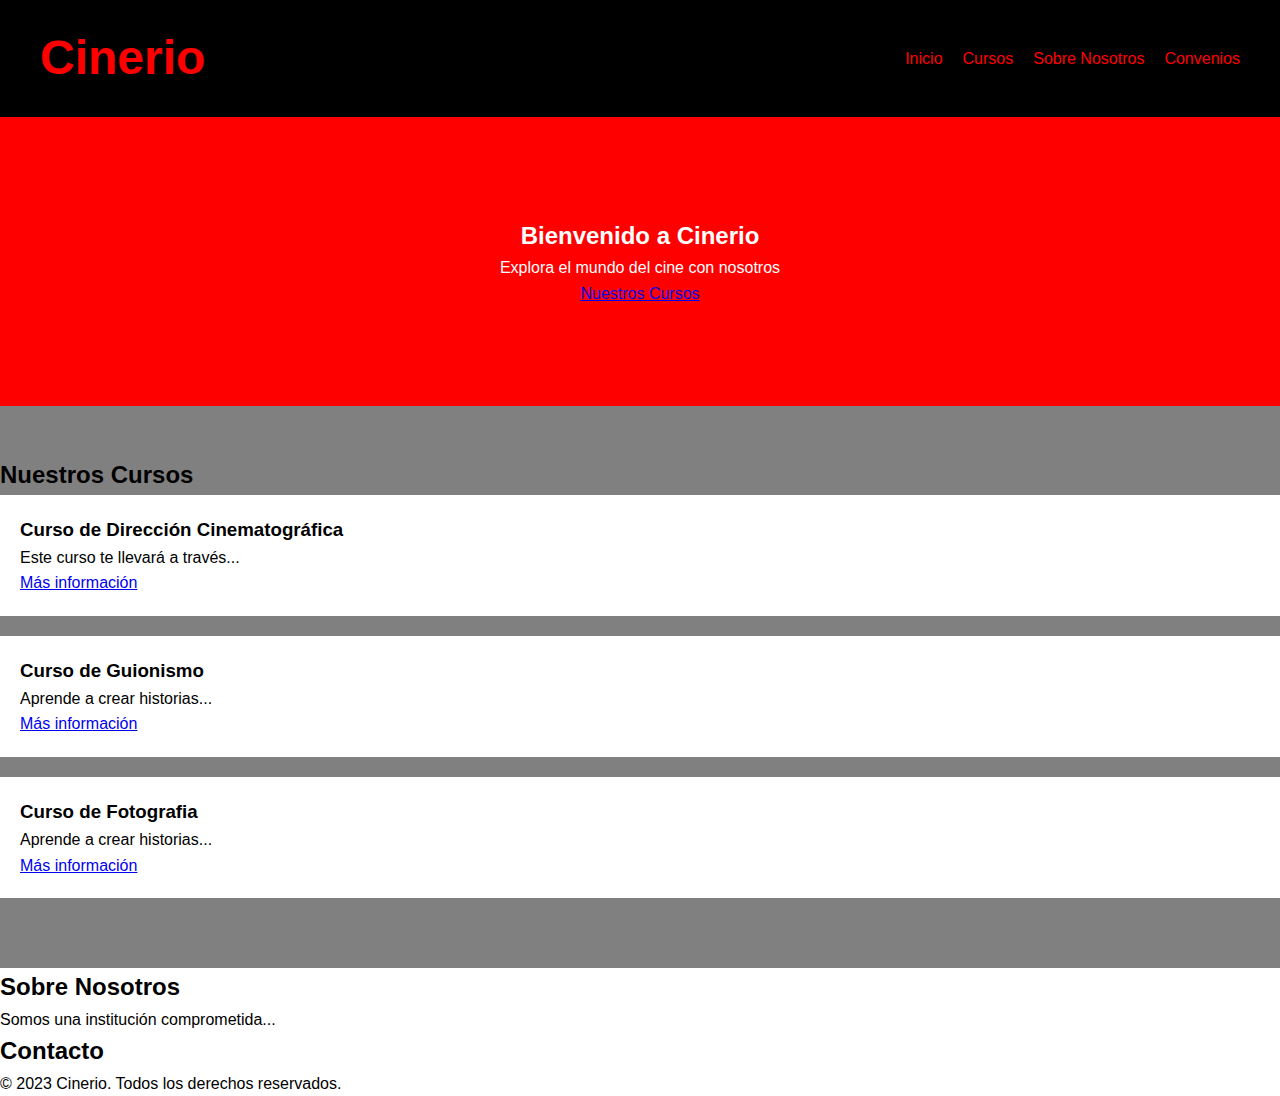
<file: index.html>
<!DOCTYPE html>
<html lang="es">
<head>
  <meta charset="UTF-8">
  <meta name="viewport" content="width=device-width, initial-scale=1.0">
  <title>Cinerio - Educación Cinematográfica</title>
  <link rel="stylesheet" href="styles.css">
</head>
<body>
  <header class="header">
    <nav class="navbar">
      <div class="logo">
        <h1>Cinerio</h1>
      </div>
      <ul class="menu">
        <li><a href="index.html">Inicio</a></li>
        <li><a href="../Cinerio/pagina_4/index.html">Cursos</a></li>
        <li><a href="../Cinerio/proyecto1/index.html">Sobre Nosotros</a></li>
        <li><a href="EP3_CONVENIOS/index.html">Convenios</a></li>
      </ul>
    </nav>
  </header>

  <section id="inicio" class="hero">
    <div class="hero-content">
      <h2>Bienvenido a Cinerio</h2>
      <p>Explora el mundo del cine con nosotros</p>
      <a href="../Cinerio/pagina_4/index.html" class="btn">Nuestros Cursos</a>
    </div>
  </section>

  <section id="cursos" class="cursos">
    <h2>Nuestros Cursos</h2>
    <!-- Aquí puedes listar los cursos ofrecidos -->
    <!-- Ejemplo: -->
    <div class="curso">
      <h3>Curso de Dirección Cinematográfica</h3>
      <p>Este curso te llevará a través...</p>
      <a href="../Cinerio/pagina_6/index.html" class="btn">Más información</a>
    </div>
    <div class="curso">
      <h3>Curso de Guionismo</h3>
      <p>Aprende a crear historias...</p>
      <a href="../Cinerio/pagina_6.1/index.html" class="btn">Más información</a>
    </div>
    <div class="curso">
      <h3>Curso de Fotografia</h3>
      <p>Aprende a crear historias...</p>
      <a href="../Cinerio/pagina_6.2/index.html" class="btn">Más información</a>
    </div>
    <!-- Agrega más cursos según sea necesario -->
  </section>

  <section id="sobre-nosotros" class="about">
    <h2>Sobre Nosotros</h2>
    <p>Somos una institución comprometida...</p>
    <!-- Agrega más información sobre la institución -->
  </section>

  <section id="contacto" class="contact">
    <h2>Contacto</h2>
    <!-- Agrega un formulario de contacto o información de contacto -->
  </section>

  <footer class="footer">
    <p>&copy; 2023 Cinerio. Todos los derechos reservados.</p>
  </footer>
</body>
</html>
</file>
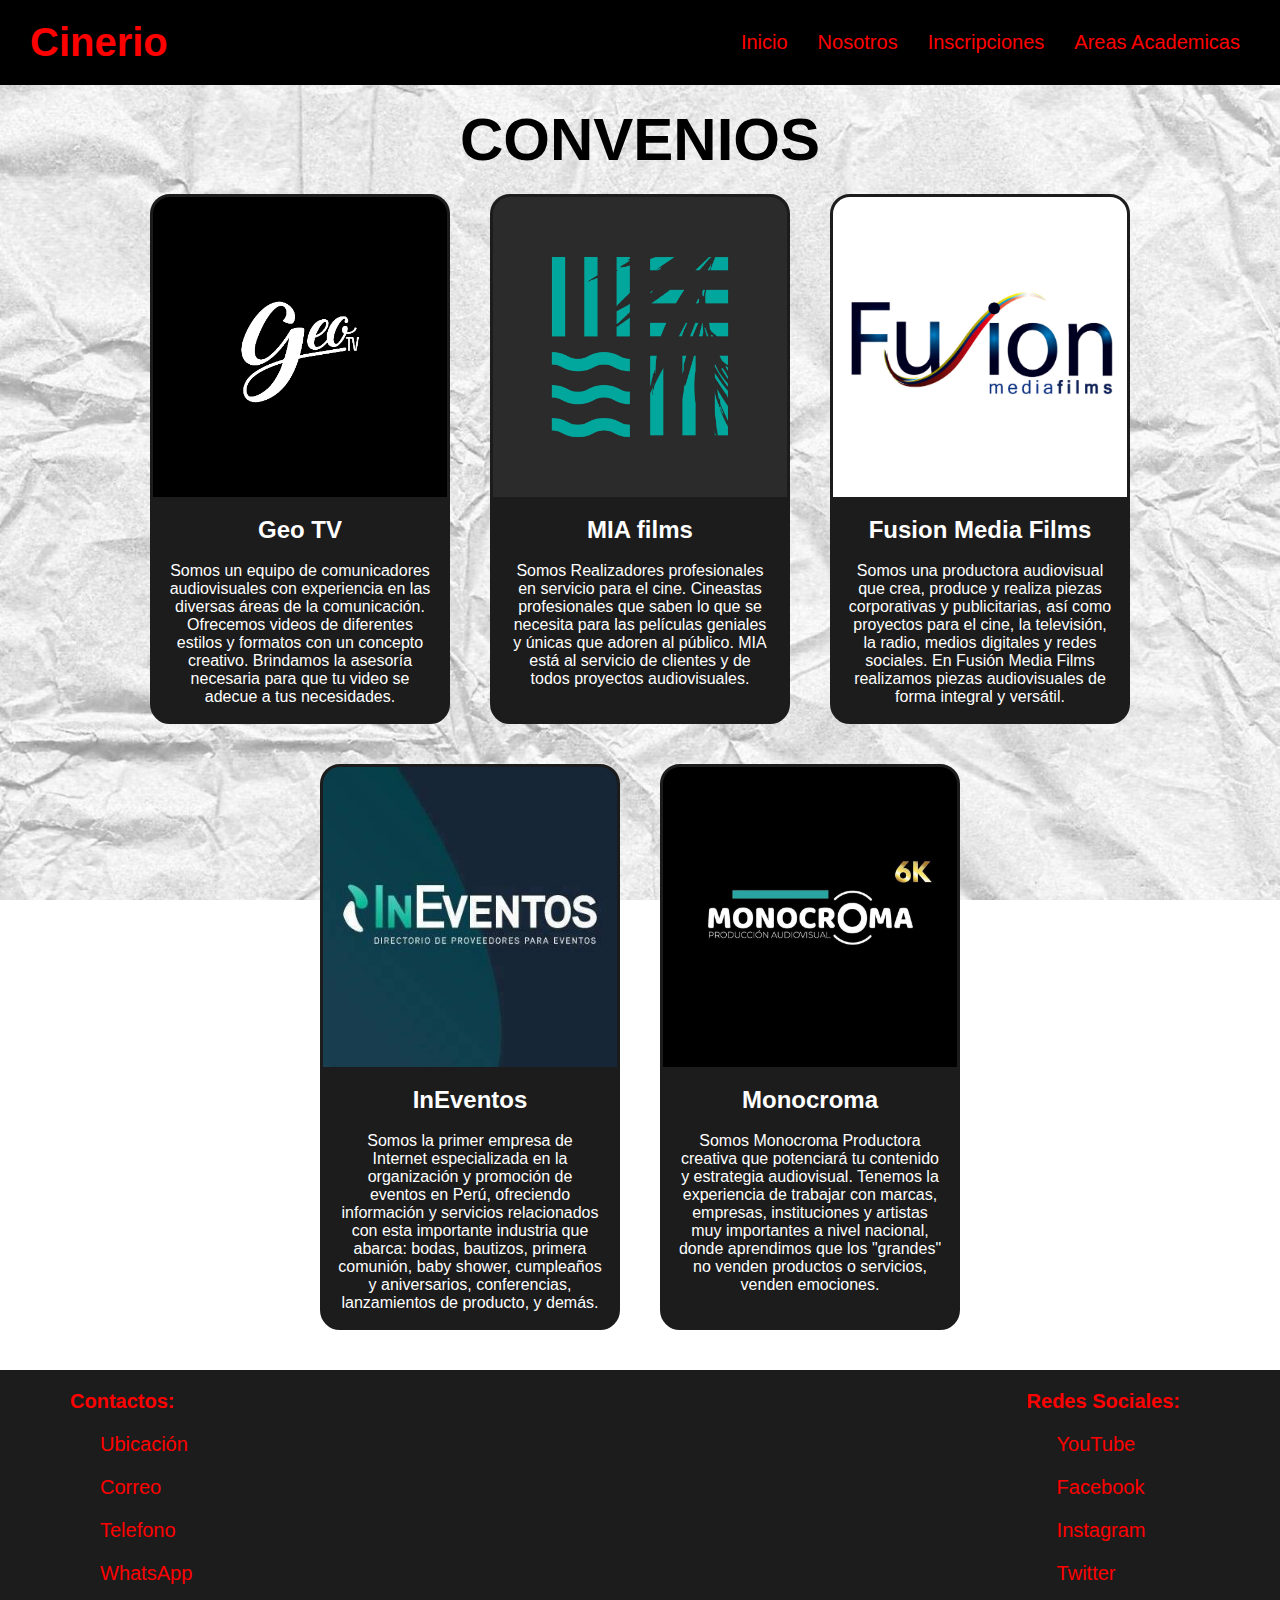
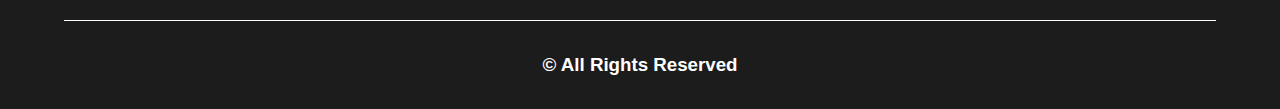
<file: EP3_CONVENIOS/index.html>
<!DOCTYPE html>
<html lang="es">
<head>
    <meta charset="UTF-8">
    <meta name="viewport" content="width=device-width, initial-scale=1.0">
    <title>Cinerio - Convenios</title>
    <link rel="stylesheet" href="estilo.css ">
</head>
<body>
    <header id="header">
        <nav id="nav1">
            <h1><a href="../index.html" class="logoh1">Cinerio</a></h1>
    
            <ul id="menu1">
                <li><a href="../index.html" class="info">Inicio</a></li>
                <li><a href="../proyecto1/index.html" class="info">Nosotros</a></li>
                <li><a href="../pagina_5/index.html" class="info">Inscripciones</a></li>
                <li><a href="../pagina_4/index.html" class="info">Areas Academicas</a></li>
            </ul>
        </nav>
        </header>

    <header>
        <h1 id="titulo1">CONVENIOS</h1>
        <section id="totaltarjeta">
            <nav id="tarjeta">
                <figure>
                    <a href="https://geotv.pe/" target="_blank"><img src="Imagenes/marca1.png" alt="" class="imgtarjeta"></a>
                </figure>
                <div id="texttarjeta">
                    <h2>Geo TV</h2>
                    <br>
                    <p>Somos un equipo de comunicadores audiovisuales con experiencia en las diversas áreas de la comunicación. Ofrecemos videos de diferentes estilos y formatos con un concepto creativo. Brindamos la asesoría necesaria para que tu video se adecue a tus necesidades.
                        </p>
                </div>
            </nav>

            <nav id="tarjeta">
                <figure>
                    <a href="https://miafilmsnetwork.com/" target="_blank"><img src="Imagenes/marca2.jpg" alt="" class="imgtarjeta"></a>
                </figure>
                <div id="texttarjeta">
                    <h2>MIA films</h2>
                    <br>
                    <p>Somos Realizadores profesionales en servicio para el cine. Cineastas profesionales que saben lo que se necesita para las películas geniales y únicas que adoren al público. MIA está al servicio de clientes y de todos proyectos audiovisuales.

                    </p>
                </div>
            </nav>

            <nav id="tarjeta">
                <figure>
                    <a href="https://fusionmediafilms.com/" target="_blank"><img src="Imagenes/marca3.png" alt="" class="imgtarjeta"></a>
                </figure>
                <div id="texttarjeta">
                    <h2>Fusion Media Films</h2>
                    <br>
                    <p>
                        Somos una productora audiovisual que crea, produce y realiza piezas corporativas y publicitarias, así como proyectos para el cine, la televisión, la radio, medios digitales y redes sociales. En Fusión Media Films realizamos piezas audiovisuales de forma integral y versátil.
                    </p>
                </div>
            </nav>

            <nav id="tarjeta">
                <figure>
                    <a href="https://www.ineventos.pe/" target="_blank"><img src="Imagenes/marca4.jpg" alt="" class="imgtarjeta"></a>
                </figure>
                <div id="texttarjeta">
                    <h2>InEventos</h2>
                    <br>
                    <p>Somos la primer empresa de Internet especializada en la organización y promoción de eventos en Perú, ofreciendo información y servicios relacionados con esta importante industria que abarca: bodas, bautizos, primera comunión, baby shower, cumpleaños y aniversarios, conferencias, lanzamientos de producto, y demás.

                    </p>
                </div>
            </nav>

            <nav id="tarjeta">
                <figure>
                    <a href="https://www.facebook.com/monocromaproducciones/?locale=es_LA" target="_blank"><img src="Imagenes/marca5.jpg" alt="" class="imgtarjeta"></a>
                </figure>
                <div id="texttarjeta">
                    <h2>Monocroma</h2>
                    <br>
                    <p>Somos Monocroma
                        Productora creativa que potenciará tu contenido y estrategia audiovisual. 
                        Tenemos la experiencia de trabajar con marcas, empresas, instituciones y artistas muy importantes a nivel nacional, donde aprendimos que los "grandes" no venden productos o servicios, venden emociones. </p>
                </div>
            </nav>
        </section>
    </header>

    <section id="datosfinales">
        <nav id="nav3">
            <div>
                <ul>
                    <li id="textinfototal">Contactos:</li>
                    <li class="textinfo">Ubicación</li>
                    <li class="textinfo">Correo</li>
                    <li class="textinfo">Telefono</li>
                    <li class="textinfo">WhatsApp</li>
                </ul>
            </div>
            <div>
                <ul>
                    <li id="textinfototal2">Redes Sociales:</li>
                    <li class="textinfo2">YouTube</li>
                    <li class="textinfo2">Facebook</li>
                    <li class="textinfo2">Instagram</li>
                    <li class="textinfo2">Twitter</li>
                </ul>
            </div>
        </nav>
        <nav id="navcopy">
            <br>
            <h3 id="copyright">&#169 All Rights Reserved</h3>
            <br>
        </nav>
    </section>  
</body>
</html>
</file>
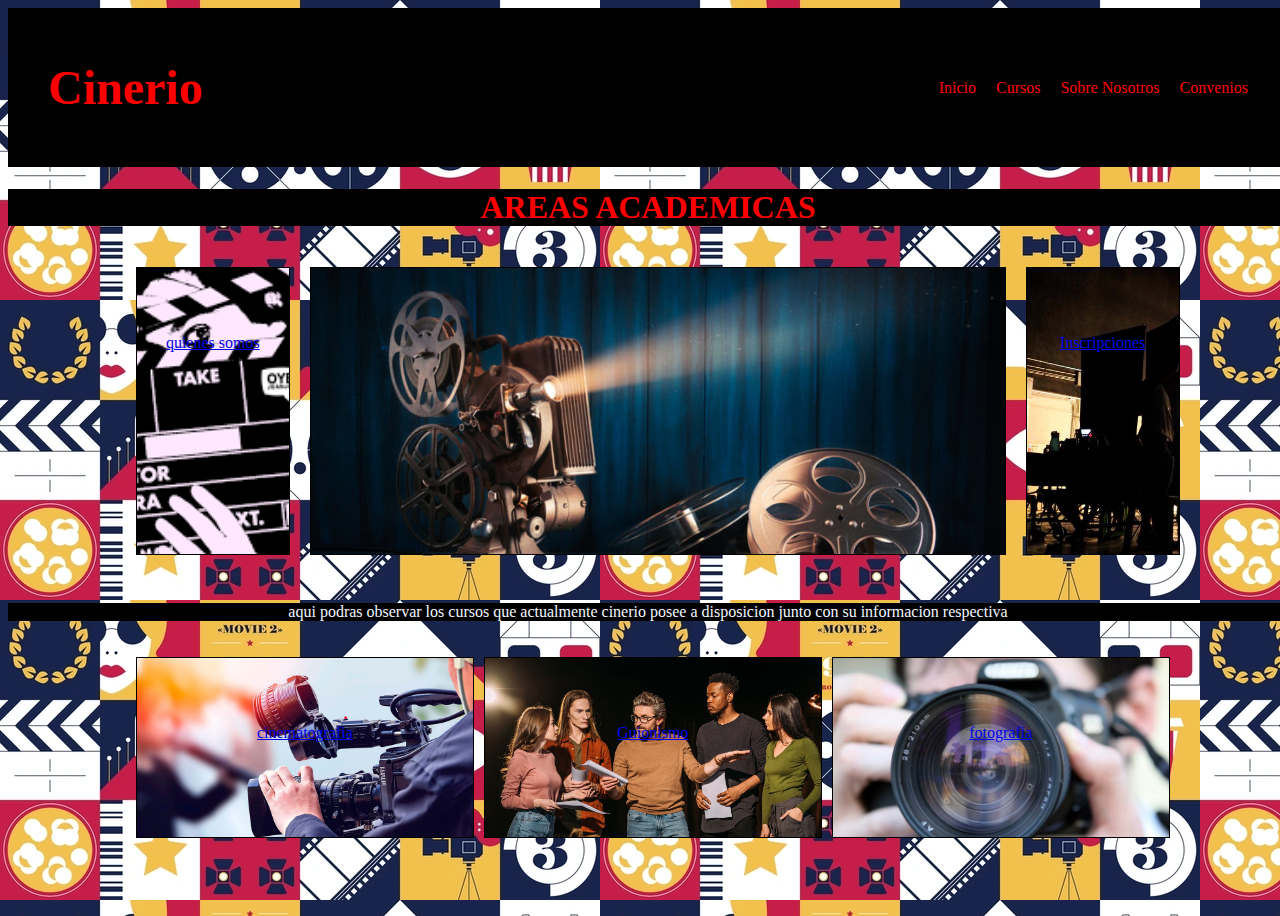
<file: pagina_4/index.html>
<!DOCTYPE html>
<html lang="en">
<head>
    <meta charset="UTF-8">
    <meta name="viewport" content="width=device-width, initial-scale=1.0">
    <title>Document</title>
    <link rel="stylesheet" href="estilo.css">
</head>
<body>
    <header class="header">
        <nav class="navbar">
          <div class="logo">
            <h1>Cinerio</h1>
          </div>
          <ul class="menu">
            <li><a href="../index.html">Inicio</a></li>
            <li><a href="index.html">Cursos</a></li>
            <li><a href="../proyecto1/index.html">Sobre Nosotros</a></li>
            <li><a href="../EP3_CONVENIOS/index.html">Convenios</a></li>
          </ul>
        </nav>
      </header>

    <h1>AREAS ACADEMICAS</h1>
    <div id="AREAS">
        <div class="caja caja1"><a href="../proyecto1/index.html">quienes somos</a></div>
        <div class="caja caja2"></div>
        <div class="caja caja3"><a href="../pagina_5/index.html">Inscripciones</a></div>
    </div>
    <br><br><br>
    <br><br><br>
    <p>aqui podras observar los cursos que actualmente cinerio posee a disposicion junto con su informacion respectiva</p>
    
    <div id="Cursos">
        <div class="caja caja4"><a href="../pagina_6/index.html">cinematografia</a></div>
        <div class="caja caja5"><a href="../pagina_6.1/index.html">Guionismo</a></div>
        <div class="caja caja6"><a href="../pagina_6.2/index.html">fotografia</a></div>
    </div>
    <h2></h2>

</body>
</html>
</file>
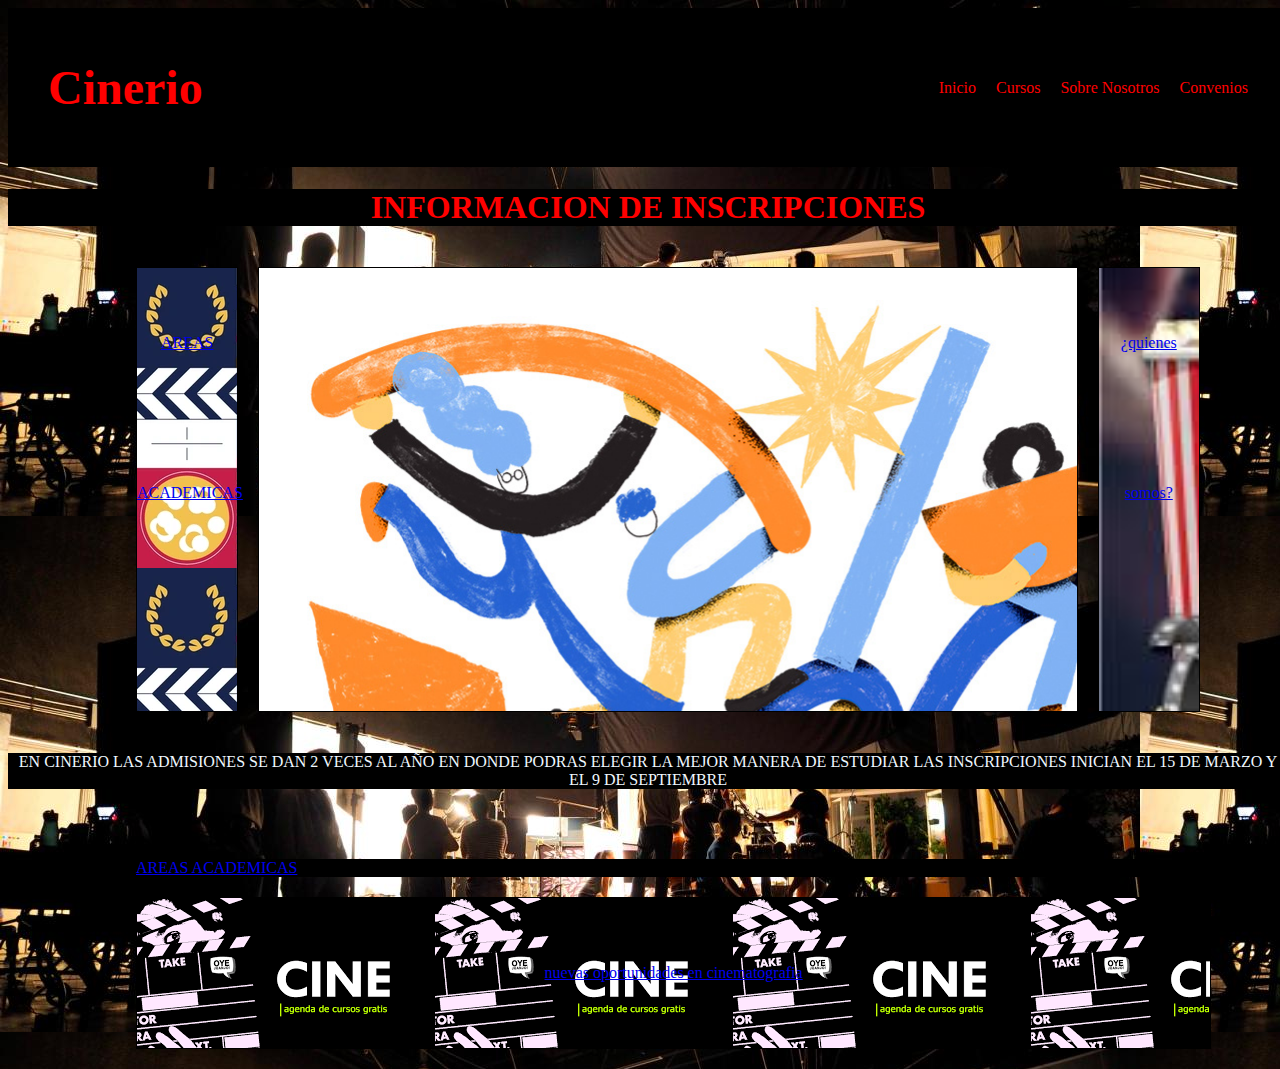
<file: pagina_5/index.html>
<!DOCTYPE html>
<html lang="en">
<head>
    <meta charset="UTF-8">
    <meta name="viewport" content="width=device-width, initial-scale=1.0">
    <title>Document</title>
    <link rel="stylesheet" href="estilo2.css">
</head>
<body>
    <header class="header">
        <nav class="navbar">
          <div class="logo">
            <h1>Cinerio</h1>
          </div>
          <ul class="menu">
            <li><a href="../index.html">Inicio</a></li>
            <li><a href="../pagina_4/index.html">Cursos</a></li>
            <li><a href="../proyecto1/index.html">Sobre Nosotros</a></li>
            <li><a href="../EP3_CONVENIOS/index.html">Convenios</a></li>
          </ul>
        </nav>
      </header>

    <h1>INFORMACION DE INSCRIPCIONES</h1>
    
    <div id="AREAS">
        <div class="caja caja1"><a href="../pagina_4/index.html">AREAS ACADEMICAS</a></div>  <!--  div*9.caja{Caja}  -->
        <div class="caja caja2"></div>
        <div class="caja caja3"><a href="../proyecto1/index.html">¿quienes somos?</a></div>
    </div>
    <br><br><br>
    <br><br><br>
    <p>EN CINERIO LAS ADMISIONES SE DAN 2 VECES AL AÑO EN DONDE PODRAS ELEGIR LA MEJOR MANERA DE ESTUDIAR LAS INSCRIPCIONES INICIAN EL 15 DE MARZO Y EL 9 DE SEPTIEMBRE</p>
    <br><br><br>
    <div id="avi"><a href="../index.html">AREAS ACADEMICAS</a></div>

    <div id="avisos">
        <div class="caja caja4"><a href="../pagina_6/index.html">nuevas oportunidades en cinematografia</a></div>
    </div>
    
</body>
</html>
</file>
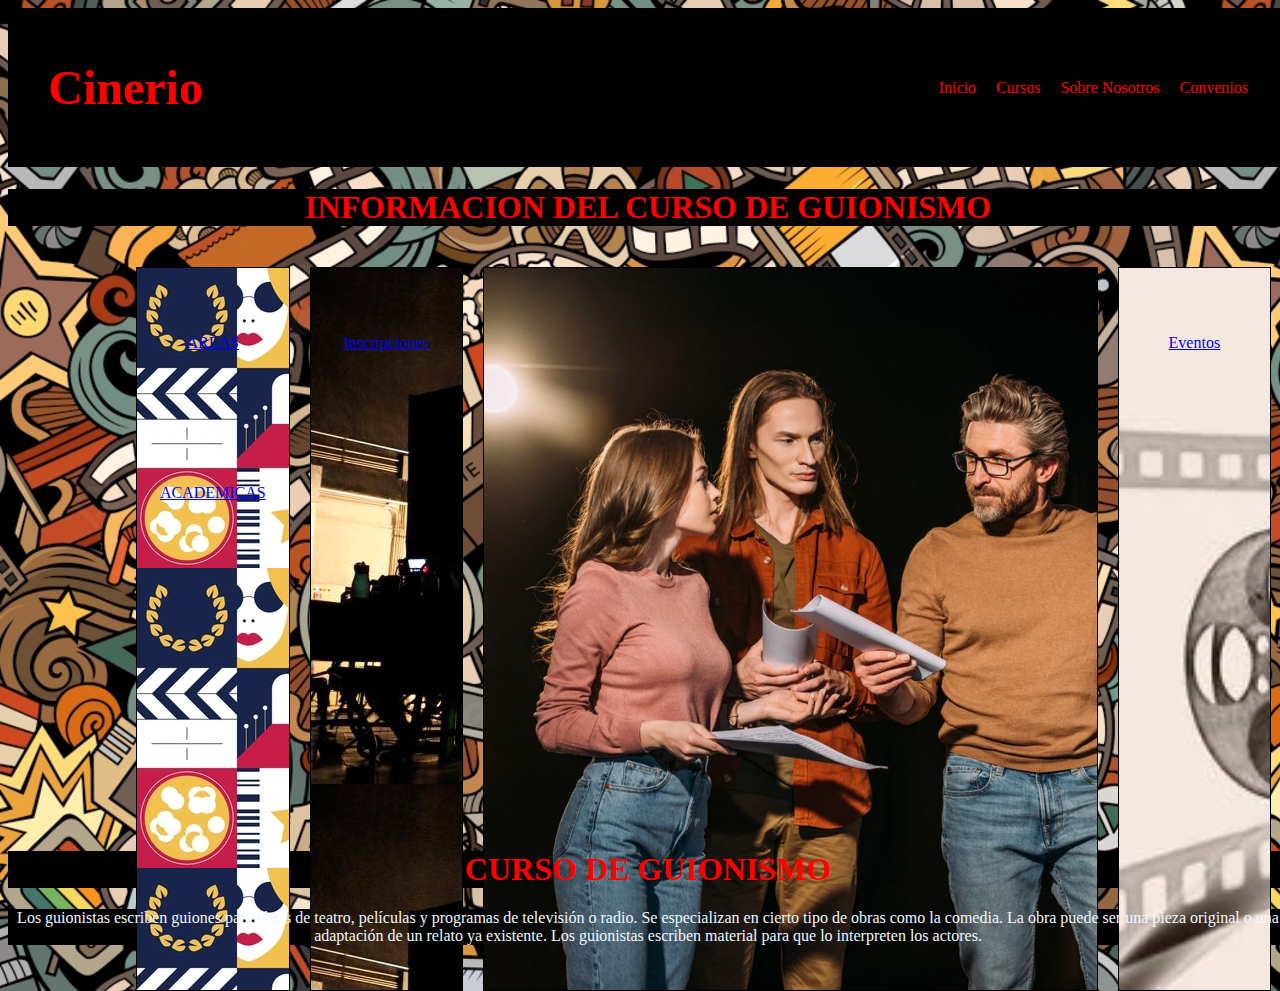
<file: pagina_6.1/index.html>
<!DOCTYPE html>
<html lang="en">
<head>
    <meta charset="UTF-8">
    <meta name="viewport" content="width=device-width, initial-scale=1.0">
    <title>Document</title>
    <link rel="stylesheet" href="estilo6.1.css">
</head>
<body>
    <header class="header">
        <nav class="navbar">
          <div class="logo">
            <h1>Cinerio</h1>
          </div>
          <ul class="menu">
            <li><a href="index.html">Inicio</a></li>
            <li><a href="../pagina_4/index.html">Cursos</a></li>
            <li><a href="../proyecto1/index.html">Sobre Nosotros</a></li>
            <li><a href="../EP3_CONVENIOS/index.html">Convenios</a></li>
          </ul>
        </nav>
      </header>

    <h1>INFORMACION DEL CURSO DE GUIONISMO</h1>
    <div id="AREAS">
        <div class="caja caja1"><a href="../pagina_4/index.html">AREAS ACADEMICAS</a></div>
        <div class="caja caja2"><a href="../pagina_5/index.html">Inscripciones</a></div>
        <div class="caja caja3"></div>
        <div class="caja caja4"><a href="../pagina_5/index.html">Eventos</a></div>
    </div>
    <br><br><br><br><br><br><br><br><br><br>
    <H1>CURSO DE GUIONISMO</H1>
    <p>Los guionistas escriben guiones para obras de teatro, películas y programas de televisión o radio. Se especializan en cierto tipo de obras como la comedia. La obra puede ser una pieza original o una adaptación de un relato ya existente. Los guionistas escriben material para que lo interpreten los actores.</p>
    
</body>
</html>
</file>
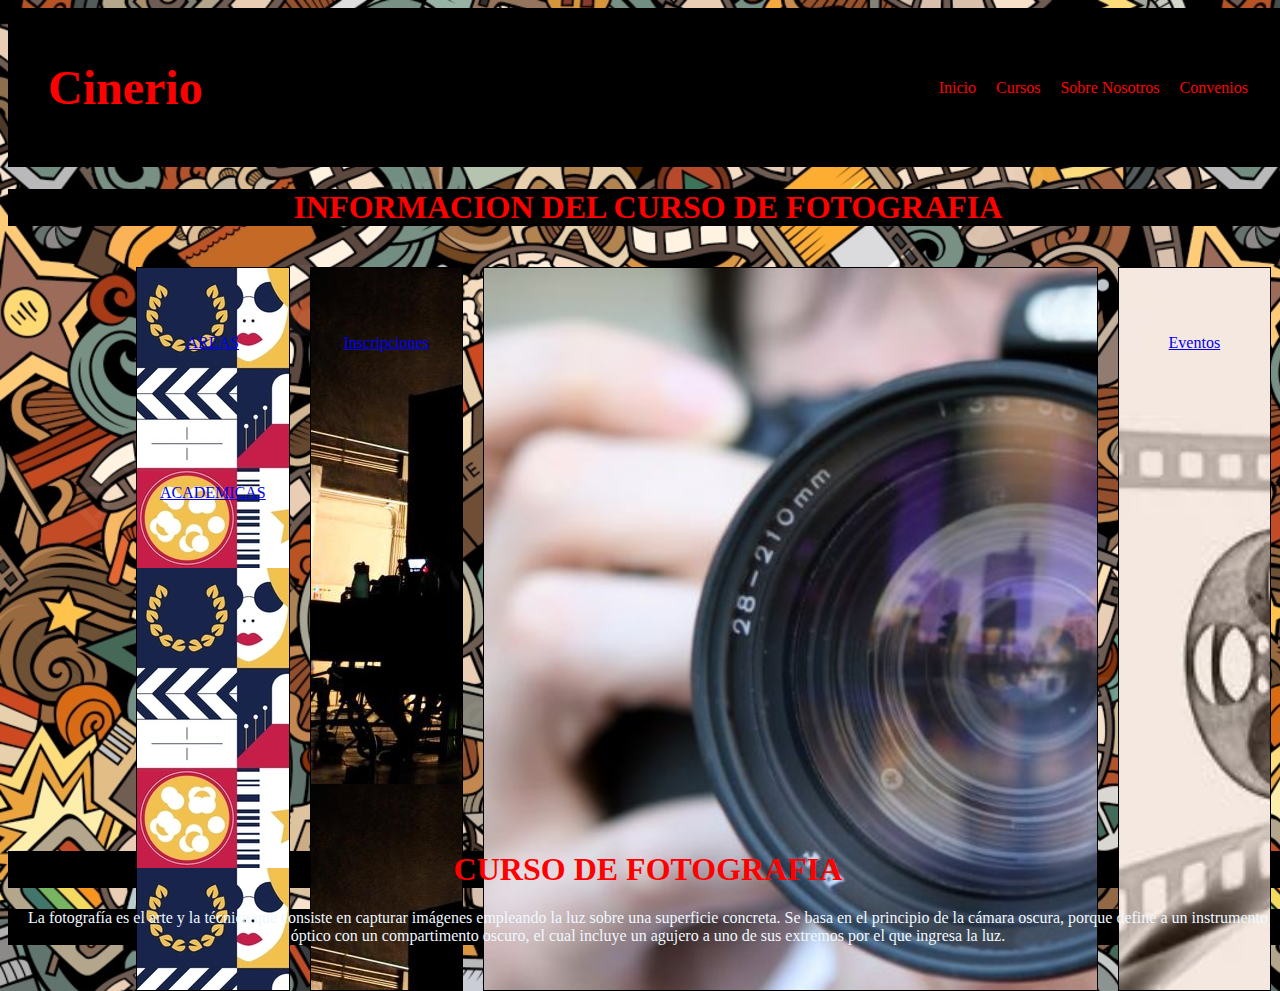
<file: pagina_6.2/index.html>
<!DOCTYPE html>
<html lang="en">
<head>
    <meta charset="UTF-8">
    <meta name="viewport" content="width=device-width, initial-scale=1.0">
    <title>Document</title>
    <link rel="stylesheet" href="estilo6.2.css">
</head>
<body>
    <header class="header">
        <nav class="navbar">
          <div class="logo">
            <h1>Cinerio</h1>
          </div>
          <ul class="menu">
            <li><a href="../index.html">Inicio</a></li>
            <li><a href="../pagina_4/index.html">Cursos</a></li>
            <li><a href="../proyecto1/index.html">Sobre Nosotros</a></li>
            <li><a href="../EP3_CONVENIOS/index.html">Convenios</a></li>
          </ul>
        </nav>
      </header>

    <h1>INFORMACION DEL CURSO DE FOTOGRAFIA</h1>
    <div id="AREAS">
        <div class="caja caja1"><a href="../pagina_4/index.html">AREAS ACADEMICAS</a></div>
        <div class="caja caja2"><a href="../pagina_5/index.html">Inscripciones</a></div>
        <div class="caja caja3"></div>
        <div class="caja caja4"><a href="../pagina_5/index.html">Eventos</a></div>
    </div>
    <br><br><br><br><br><br><br><br><br><br>
    <H1>CURSO  DE FOTOGRAFIA</H1>
    <p>La fotografía es el arte y la técnica que consiste en capturar imágenes empleando la luz sobre una superficie concreta. Se basa en el principio de la cámara oscura, porque define a un instrumento óptico con un compartimento oscuro, el cual incluye un agujero a uno de sus extremos por el que ingresa la luz.</p>
    
</body>
</html>
</file>
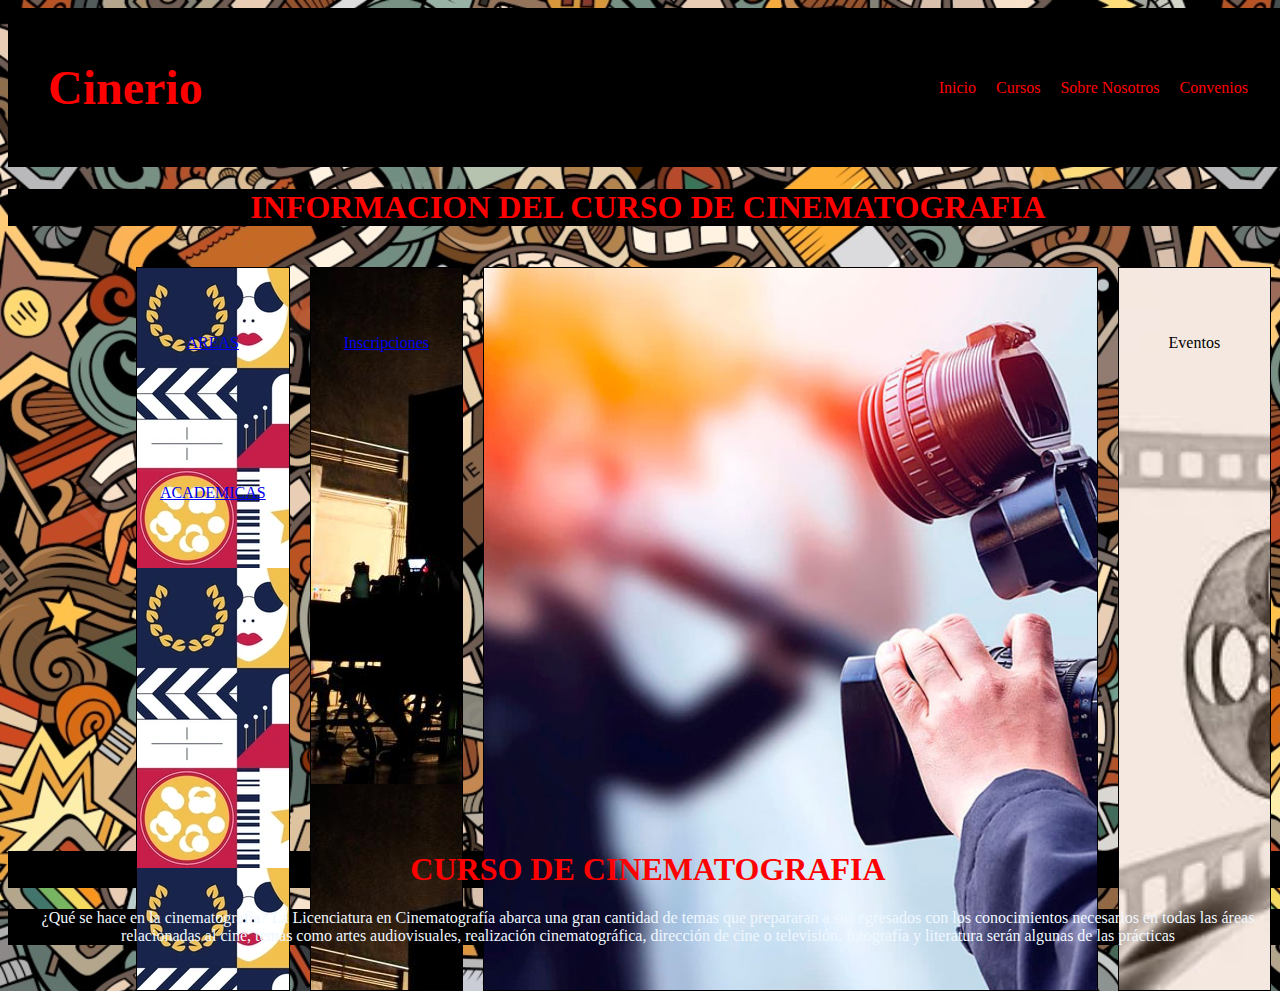
<file: pagina_6/index.html>
<!DOCTYPE html>
<html lang="en">
<head>
    <meta charset="UTF-8">
    <meta name="viewport" content="width=device-width, initial-scale=1.0">
    <title>Document</title>
    <link rel="stylesheet" href="estilo3.css">
</head>
<body>
    <header class="header">
        <nav class="navbar">
          <div class="logo">
            <h1>Cinerio</h1>
          </div>
          <ul class="menu">
            <li><a href="../index.html">Inicio</a></li>
            <li><a href="../pagina_4/index.html">Cursos</a></li>
            <li><a href="../proyecto1/index.html">Sobre Nosotros</a></li>
            <li><a href="../EP3_CONVENIOS/index.html">Convenios</a></li>
          </ul>
        </nav>
      </header>

    <h1>INFORMACION DEL CURSO DE CINEMATOGRAFIA</h1>
    <div id="AREAS">
        <div class="caja caja1"><a href="../pagina_4/index.html">AREAS ACADEMICAS</a></div>
        <div class="caja caja2"><a href="../pagina_5/index.html">Inscripciones</a></div>
        <div class="caja caja3"></div>
        <div class="caja caja4">Eventos</div>
    </div>
    <br><br><br><br><br><br><br><br><br><br>
    <H1>CURSO DE CINEMATOGRAFIA</H1>
    <p>¿Qué se hace en la cinematografía?
        La Licenciatura en Cinematografía abarca una gran cantidad de temas que prepararan a sus egresados con los conocimientos necesarios en todas las áreas relacionadas al cine, temas como artes audiovisuales, realización cinematográfica, dirección de cine o televisión, fotografía y literatura serán algunas de las prácticas</p>
    
</body>
</html>
</file>
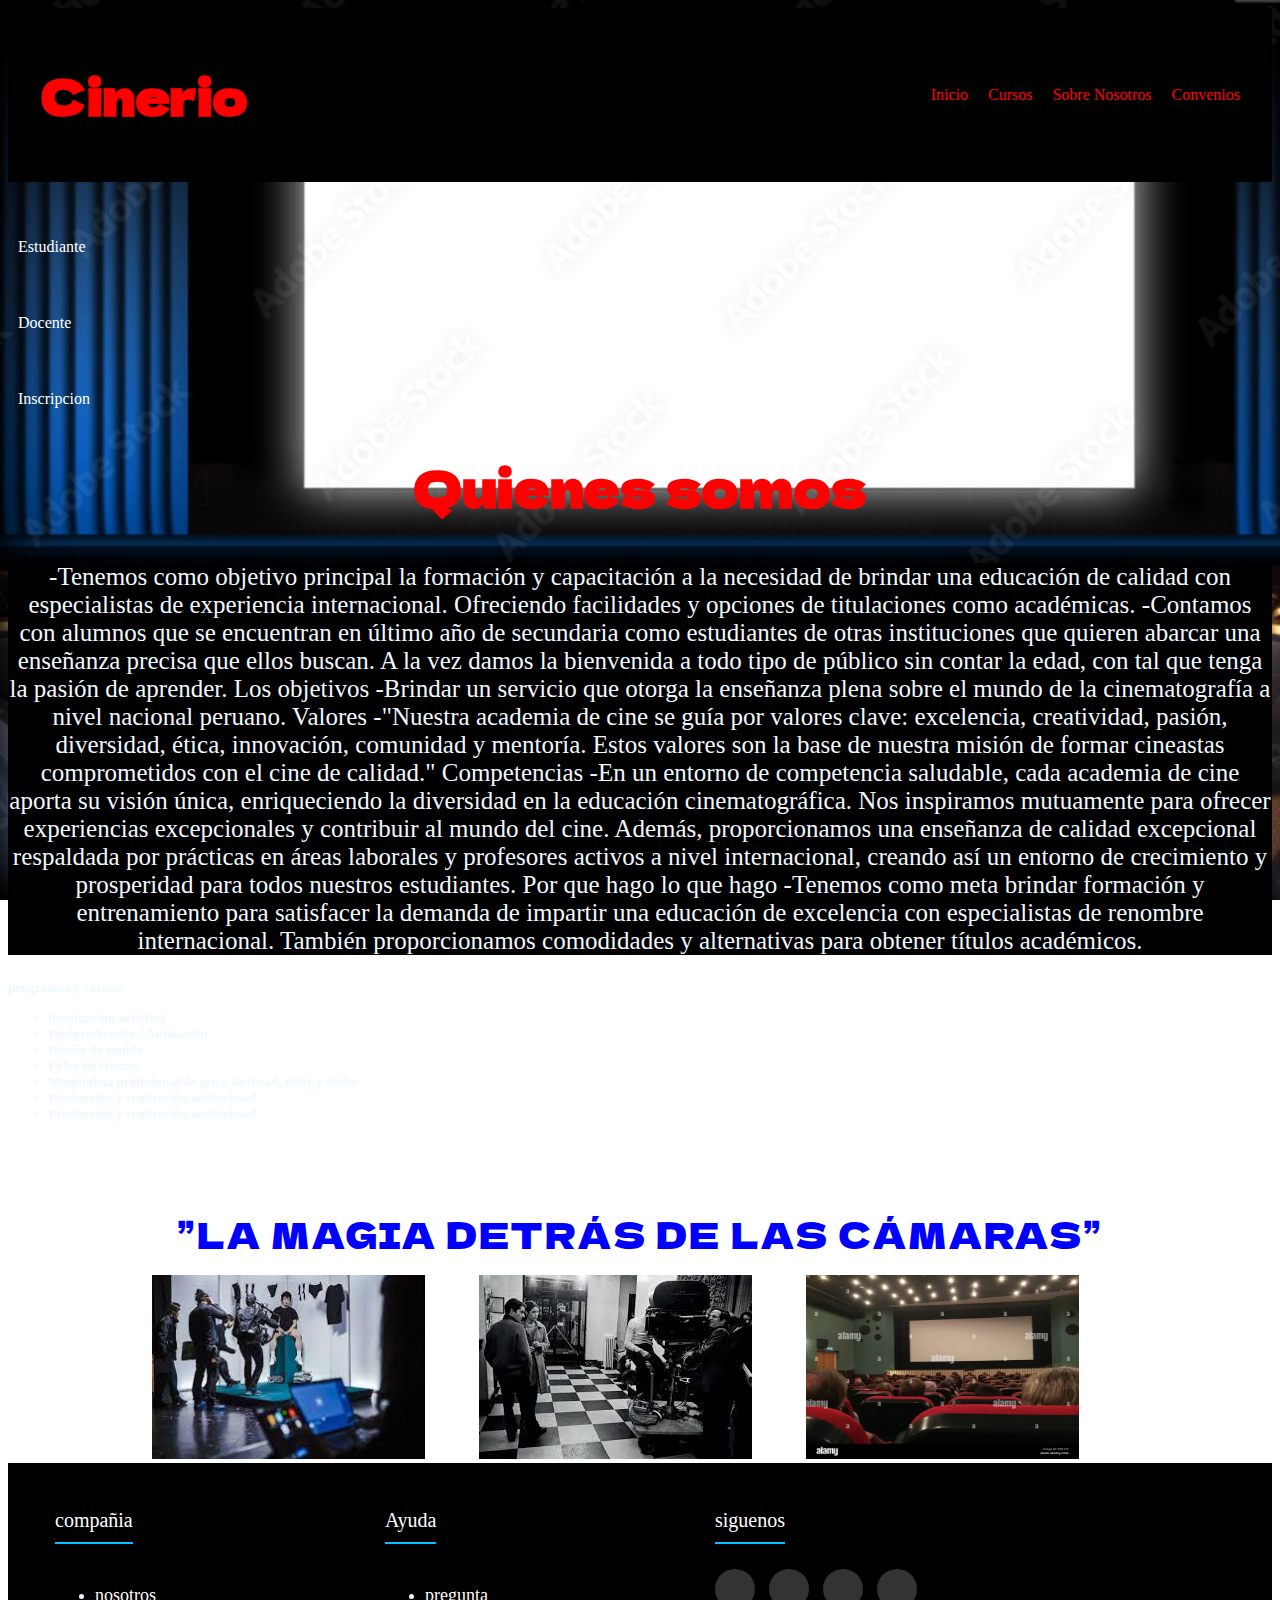
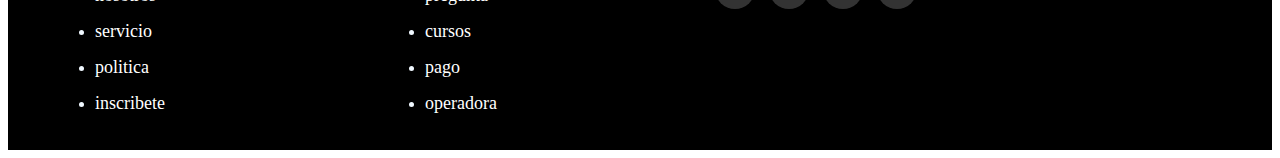
<file: proyecto1/index.html>
<!DOCTYPE html>
<html lang="en">
<head>
    <meta charset="UTF-8">
    <meta name="viewport" content="width=device-width, initial-scale=1.0">
    <title>cinerio_Educacion cinematografica</title>
    <link rel="stylesheet" href="estilo.css">
    <link rel="preconnect" href="https://fonts.googleapis.com">
<link rel="preconnect" href="https://fonts.gstatic.com" crossorigin>
<link href="https://fonts.googleapis.com/css2?family=Dela+Gothic+One&display=swap" rel="stylesheet">
<link rel="preconnect" href="https://fonts.googleapis.com">
<link rel="preconnect" href="https://fonts.gstatic.com" crossorigin>
<link href="https://fonts.googleapis.com/css2?family=Dela+Gothic+One&family=Fjalla+One&family=Fugaz+One&display=swap"
 rel="stylesheet">
 <link rel="stylesheet" href="https://cdnjs.cloudflare.com/ajax/libs/font-awesome/6.5.1/css/all.min.css" integrity="sha512-DTOQO9RWCH3ppGqcWaEA1BIZOC6xxalwEsw9c2QQeAIftl+Vegovlnee1c9QX4TctnWMn13TZye+giMm8e2LwA==" crossorigin="anonymous" referrerpolicy="no-referrer" />
</head>
<body>
    <header class="header">
        <nav class="navbar">
          <div class="logo">
            <h1>Cinerio</h1>
          </div>
          <ul class="menu">
            <li><a href="../index.html">Inicio</a></li>
            <li><a href="../pagina_4/index.html">Cursos</a></li>
            <li><a href="../proyecto1/index.html">Sobre Nosotros</a></li>
            <li><a href="../EP3_CONVENIOS/index.html">Convenios</a></li>
          </ul>
        </nav>
      </header>

    <div class="logo1">
        <ul class="menu1">
          <i class="fa-solid fa-graduation-cap"></i>
           <li><a href="#estudinate">Estudiante</a></li><br>
           <i class="fa-solid fa-person-chalkboard"></i>
           <li><a href="#docente">Docente</a></li><br>
            <i class="fa-solid fa-sheet-plastic"></i>
            <li><a href="#inscripcion">Inscripcion</a></li>
           
        </ul>
    </div>
    <h2>Quienes somos</h2>
    <p id="ola">-Tenemos como objetivo principal la formación y capacitación a la necesidad de brindar una educación de calidad con especialistas de experiencia internacional. Ofreciendo facilidades y opciones de titulaciones como académicas.
      -Contamos con alumnos que se encuentran en último año de secundaria como estudiantes de otras instituciones que quieren abarcar una enseñanza precisa que ellos buscan. A la vez damos la bienvenida a todo tipo de público sin contar la edad, con tal que tenga la pasión de aprender.
      Los objetivos
      -Brindar un servicio que otorga la enseñanza plena sobre el mundo de la cinematografía a nivel nacional peruano.
      	Valores
      -"Nuestra academia de cine se guía por valores clave: excelencia, creatividad, pasión, diversidad, ética, innovación, comunidad y mentoría. Estos valores son la base de nuestra misión de formar cineastas comprometidos con el cine de calidad."
      	Competencias
      -En un entorno de competencia saludable, cada academia de cine aporta su visión única, enriqueciendo la diversidad en la educación cinematográfica. Nos inspiramos mutuamente para ofrecer experiencias excepcionales y contribuir al mundo del cine. Además, proporcionamos una enseñanza de calidad excepcional respaldada por prácticas en áreas laborales y profesores activos a nivel internacional, creando así un entorno de crecimiento y prosperidad para todos nuestros estudiantes.
      	Por que hago lo que hago
      -Tenemos como meta brindar formación y entrenamiento para satisfacer la demanda de impartir una educación de excelencia con especialistas de renombre internacional. También proporcionamos comodidades y alternativas para obtener títulos académicos.
    <h5>
        programas y cursos.
        <ul>
          <li>iluminacion artistica</li>
          <li>Postproducción / Animación</li>
          <li>Diseño de sonido</li>
          <li>Foley de cinema</li>
          <li>Maquinista profesional de grúa, hothead, dolly y slider</li>
          <li>Producción y realización audiovisual</li>
          <li>Producción y realización audiovisual</li>
        </ul>
      </h5>
      
      <p id="lema">
        <br>  
        ”La Magia detrás de las Cámaras”
    </p>
      </p>
    <div class="imagenesa">
        <img  class="imagen" src="1.jpg" alt="">
        <img class="imagen" src="2.jpg" alt="">
        <img  class="imagen" src="aaa.jpg" alt="">
    </div>
   
    <footer class="footer">
      <div class="container">
          <div class="footer-row">
         <div class="footer-link">
          <h4>compañia</h4>
          <ul>
            <li> <a href="#"> nosotros</a></li>
            <li> <a href="#"> servicio</a></li>
            <li> <a href="#"> politica</a></li>
            <li> <a href="#"> inscribete</a></li>
          </ul>
         </div>
         <div class="footer-link">
          <h4>Ayuda</h4>
          <ul>
            <li> <a href="#"> pregunta</a></li>
            <li> <a href="#"> cursos</a></li>
            <li> <a href="#"> pago</a></li>
            <li> <a href="#"> operadora</a></li>
          </ul>
        </div>
        <div class="footer-link h4">
          <h4>siguenos</h4>
          <div class="social-link">
          <a href="#"> <i class="fa-brands fa-facebook"></i></a>
          <a href="#"> <i class="fa-brands fa-instagram"></i></a>
          <a href="#"> <i class="fa-brands fa-whatsapp"></i></a>
          <a href="#"><i class="fa-brands fa-twitter"></i></a>
        </div>
          </div>
      </div>
    </footer>
 
    
</body>
</html>
</file>
<file: EP3_CONVENIOS/estilo.css>
*{
    margin: 0;
    padding: 0;
    box-sizing: border-box;
    text-decoration: none;
    font-family: Arial, Helvetica, sans-serif;
}

body{
    background-image: url(Imagenes/fondo2.jpg);
    background-repeat: no-repeat;
    background-size: cover;
    background-attachment: fixed;
}

/*============================================================*/

#header{
    background-color: black;
    padding: 20px 0;
    position: sticky;
    top: 0;
}

#nav1{
    display: flex;
    justify-content: space-between;
    align-items: center;
    max-width: 100%;
}

.logoh1{
    color: red;
    font-size: 40px;
    margin-left: 30px;
}

#menu1{
    list-style: none;
    display: flex;
    margin: 10px;
    font-size: 20px;
}

.info{
    margin-right: 30px;
    color: red;
}
/*==========================================================*/

#titulo1{
    font-size: 60px;
    margin-top: 20px;
    text-align: center;
}

#totaltarjeta{
    width: 100%;
    display: flex;
    justify-content: center;
    flex-wrap: wrap;
}

#tarjeta{
    width: 300px;
    margin: 20px;
    border-radius: 20px;
    overflow: hidden;
    background-color: #1c1c1c;
    border: #1c1c1c 3px solid;
    color: white;
}

.imgtarjeta{
    width: 100%;
    height: 300px;
}

#texttarjeta{
    padding: 15px;
    text-align: center;
}

/*====================================================*/

#datosfinales{
    background-color: #1c1c1c;
    margin-top: 20px;
}

#nav3{
    display: flex;
    justify-content: space-between;
}

#textinfototal{
    list-style: none;
    color: red;
    margin: 20px;
    margin-left: 70px;
    font-size: 20px;
    font-weight: bold;
}

.textinfo{
    list-style: none;
    color: red;
    margin: 20px;
    margin-left: 100px;
    font-size: 20px;
}

#textinfototal2{
    list-style: none;
    color: red;
    margin: 20px;
    margin-right: 100px;
    font-size: 20px;
    font-weight: bold;
}

.textinfo2{
    list-style: none;
    color: red;
    margin: 20px;
    margin-left: 50px;
    font-size: 20px;
}

#navcopy{
    margin-top: 15px;
    text-align: center;
    margin-left: 5%;
    margin-right: 5%;
    border-top: white 1px solid;
}

#copyright{
    color: white;
    margin: 15px;
}
</file>
<file: pagina_4/estilo.css>
body{
    width: 100%;
    height: 100vh;
    background-image: url(imagenes/cinema.webp);
}
.header {
    background-color: black;
    color: red;
    padding: 20px 0;
  }
  
  .navbar {
    display: flex;
    justify-content: space-between;
    align-items: center;
    max-width: 1200px;
    margin: 0 auto;
  }
  
  .logo {
    font-size: 24px;
  }
  
  .menu {
    list-style: none;
    display: flex;
  }

  .menu li {
    margin-left: 20px;
  }
  
  .menu a {
    color: red;
    text-decoration: none;
  }

h1{
    text-align: center;
    color: red;
    background-color: black;
}

#AREAS{
    color: red;
    width: 80%;
    margin: auto;
    padding: 20px;
    display: grid;
    grid-template-columns: 15% 68% 15%;
    grid-template-rows: 150% 160% 160%;
   
    gap:20px;

}

.caja{
    border: 1px solid black;
    background-color: skyblue;
    text-align: center;
    line-height: 150px;
}


#Cursos{
    width: 80%;
    margin: auto;
    padding: 20px;
    display: grid;
    grid-template-columns: 33% 33% 33%;
    grid-template-rows: 105% 105% 105%;
 
    gap:10px;

}

.caja{
    border: 1px solid black;
    background-color: skyblue;
    text-align: center;
    line-height: 150px;
}
.caja1{
    background-image: url(imagenes/descarga.png);
    background-size: cover;

}

.caja2{
    background-image: url(imagenes/cine-5-e1585960007845.jpg);
    background-size: cover;

}
.caja3{
    background-image: url(imagenes/cine.jpg);
    background-size: cover;
}
.caja4{
    background-image: url(imagenes/wo.jpg);
    background-size: cover;
}

.caja5{
    background-image: url(imagenes/como-se-empieza-en-la-actuacion.jpg);
    background-size: cover;
}
.caja6{
    background-image: url(imagenes/tipos-de-fotografias.jpg);
    background-size: cover;
}

#parrafo1{
    text-align: left;
    margin: auto;
    width: 80%;
    color: violet;
}

#parrafo2{
    text-align: center;
    margin: auto;
    width: 80%;
    color: violet;
}

#parrafo3{
    text-align: right;
    margin: auto;
    width: 80%;
    color: violet;
}
p{
    text-align: center;
    color: aliceblue;
    background-color: black;
    }
</file>
<file: pagina_5/estilo2.css>
body{
    width: 100%;
    height: 100vh;
    background-image: url(imagenes/cine.jpg);
}
.header {
    background-color: black;
    color: red;
    padding: 20px 0;
  }
  
  .navbar {
    display: flex;
    justify-content: space-between;
    align-items: center;
    max-width: 1200px;
    margin: 0 auto;
  }
  
  .logo {
    font-size: 24px;
  }
  
  .menu {
    list-style: none;
    display: flex;
  }

  .menu li {
    margin-left: 20px;
  }
  
  .menu a {
    color: red;
    text-decoration: none;
  }
h1{
    text-align: center;
    color: red;
    background-color: black;
}

#AREAS{
    width: 80%;
    margin: auto;
    padding: 20px;
    display: grid;
    grid-template-columns: 10% 80% 10%;
    grid-template-rows: 130% 180% 130%;
    
    gap:20px;

}

.caja{
    border: 1px solid black;
    background-color: skyblue;
    text-align: center;
    line-height: 150px;
}
#avi{
    background-color: black;
    text-align: left;
    margin: auto;
    width: 80%;
    color: red;  
}
#avisos{
    width: 80%;
    margin: auto;
    padding: 20px;
    display: grid;
    grid-template-columns: 105%;
    
    gap:10px;

}

.caja{
    border: 1px solid black;
    background-color: skyblue;
    text-align: center;
    line-height: 150px;
}
p{
    text-align: center;
    color: aliceblue;
    background-color: black;
    }
.caja1{
    background-image: url(imagenes/cinema.webp);
    
}
.caja2{
    background-image: url(imagenes/f629c982693325.5d2564a371fbc.jpg);
}
.caja3{
    background-image: url(imagenes/images.jpg);
    background-size: cover;
}
.caja4{
    background-image: url(imagenes/descarga.png);
    color: red;
}

#inscrip{
    text-align: center;
    margin: auto;
    width: 80%;
    color: blue;
}

#parrafo2{
    text-align: center;
    margin: auto;
    width: 80%;
}

#parrafo3{
    text-align: right;
    margin: auto;
    width: 80%;
}
</file>
<file: pagina_6.1/estilo6.1.css>
body{
    width: 100%;
    height: 100vh;
    background-image: url(imagenes/cartoon.jpg);
}
.header {
    background-color: black;
    color: red;
    padding: 20px 0;
  }
  
  .navbar {
    display: flex;
    justify-content: space-between;
    align-items: center;
    max-width: 1200px;
    margin: 0 auto;
  }
  
  .logo {
    font-size: 24px;
  }
  
  .menu {
    list-style: none;
    display: flex;
  }

  .menu li {
    margin-left: 20px;
  }
  
  .menu a {
    color: red;
    text-decoration: none;
  }

h1{
    text-align: center;
    color: red;
    background-color: black;
}

#AREAS{
    width: 80%;
    margin: auto;
    padding: 20px;
    display: grid;
    grid-template-columns: 15% 15% 60% 15%;
    grid-template-rows: 200% 200% 200% 200%;
   
    gap:20px;

}
.caja1{
    background-image: url(imagenes/cinema.webp);
}
.caja2{
    background-image: url(imagenes/cine.jpg);
}
.caja3{
    background-image: url(imagenes/como-se-empieza-en-la-actuacion.jpg);
    background-size: cover;
}
.caja4{
    background-image: url(imagenes/cine_bg.webp);
    background-size: cover;
}


.caja{
    border: 1px solid black;
    background-color: skyblue;
    text-align: center;
    line-height: 150px;
}
p{
text-align: center;
color: aliceblue;
background-color: black;
}
</file>
<file: pagina_6.2/estilo6.2.css>
body{
    width: 100%;
    height: 100vh;
    background-image: url(imagenes/cartoon.jpg);
}
.header {
    background-color: black;
    color: red;
    padding: 20px 0;
  }
  
  .navbar {
    display: flex;
    justify-content: space-between;
    align-items: center;
    max-width: 1200px;
    margin: 0 auto;
  }
  
  .logo {
    font-size: 24px;
  }
  
  .menu {
    list-style: none;
    display: flex;
  }

  .menu li {
    margin-left: 20px;
  }
  
  .menu a {
    color: red;
    text-decoration: none;
  }

h1{
    text-align: center;
    color: red;
    background-color: black;
}

#AREAS{
    width: 80%;
    margin: auto;
    padding: 20px;
    display: grid;
    grid-template-columns: 15% 15% 60% 15%;
    grid-template-rows: 200% 200% 200% 200%;
   
    gap:20px;

}
.caja1{
    background-image: url(imagenes/cinema.webp);
}
.caja2{
    background-image: url(imagenes/cine.jpg);
}
.caja3{
    background-image: url(imagenes/tipos-de-fotografias.jpg);
    background-size: cover;
}
.caja4{
    background-image: url(imagenes/cine_bg.webp);
    background-size: cover;
}


.caja{
    border: 1px solid black;
    background-color: skyblue;
    text-align: center;
    line-height: 150px;
}
p{
text-align: center;
color: aliceblue;
background-color: black;
}
</file>
<file: pagina_6/estilo3.css>
body{
    width: 100%;
    height: 100vh;
    background-image: url(imagenes/cartoon.jpg);
}
.header {
    background-color: black;
    color: red;
    padding: 20px 0;
  }
  
  .navbar {
    display: flex;
    justify-content: space-between;
    align-items: center;
    max-width: 1200px;
    margin: 0 auto;
  }
  
  .logo {
    font-size: 24px;
  }
  
  .menu {
    list-style: none;
    display: flex;
  }

  .menu li {
    margin-left: 20px;
  }
  
  .menu a {
    color: red;
    text-decoration: none;
  }

h1{
    text-align: center;
    color: red;
    background-color: black;
}

#AREAS{
    width: 80%;
    margin: auto;
    padding: 20px;
    display: grid;
    grid-template-columns: 15% 15% 60% 15%;
    grid-template-rows: 200% 200% 200% 200%;
   
    gap:20px;

}
.caja1{
    background-image: url(imagenes/cinema.webp);
}
.caja2{
    background-image: url(imagenes/cine.jpg);
}
.caja3{
    background-image: url(imagenes/wo.jpg);
    background-size: cover;
}
.caja4{
    background-image: url(imagenes/cine_bg.webp);
    background-size: cover;
}


.caja{
    border: 1px solid black;
    background-color: skyblue;
    text-align: center;
    line-height: 150px;
}
p{
text-align: center;
color: aliceblue;
background-color: black;
}
</file>
<file: proyecto1/estilo.css>
#nav{
    display: flex;
    justify-content: space-between;
    align-items: center;
    max-width: 1200px;
    margin: 0 auto;
}
#logo{
    font-size: 24px;
}
.menu{
    list-style: none;
    display: flex;
}
.menu a{
    color: white;
    text-decoration: none;
}
.menu li{
     margin-left: 20px;

}

.menu1{
    list-style: none;
    padding: 0px;  
}
.menu1 a{
    color: white;
    text-decoration: none;
}
.menu1 li{
    margin-left: 10px;
    
}
.header {
  background-color: black;
  color: red;
  padding: 20px 0;
}
  
  .navbar {
    display: flex;
    justify-content: space-between;
    align-items: center;
    max-width: 1200px;
    margin: 0 auto;
  }
  
  .logo {
    font-size: 24px;
    font-family: 'Dela Gothic One', sans-serif;
  }
  
  .menu {
    list-style: none;
    display: flex;
  }

  .menu li {
    margin-left: 20px;
  }
  
  .menu a {
    color: red;
    text-decoration: none;
  }
  
h2{
   text-align:center;
   color: red;
   font-size: 50px;
   font-family: 'Dela Gothic One', sans-serif;
}
body{
   background-image: url(cine.jpg);
   background-attachment: fixed;
   background-repeat: no-repeat;
   background-size: cover;
   text-align: justify;
   color: aliceblue;
}


#lema{
  font-size: 35px;
  color: blue;
  text-align: center;
  text-transform:uppercase ;
  letter-spacing: 2px;
  margin-bottom: 10px;
  font-family: 'Dela Gothic One', sans-serif;
  
}

.fa-solid{
  font-size: 35px;
color: aliceblue;
margin: 10px;
}
#ola{
  text-align: justify;
  text-align: center;
  font-size: 25px;
  background-color: black;
}
.imagen {
  margin-right: 50px; /* Espacio entre las imágenes */
 
  width: 273px;
  height: 184px;
  
}
img {
  overflow-clip-margin: content-box;
  overflow: clip;
  align-items: center;

}
.imagenesa{
  text-align: center;
}
.container{
  max-width: 1200px;
  margin: 0 auto;
}
.footer{
  background-color: black;
  padding: 20px 0;
}
.footer-row{
  display: flex;
  flex-wrap: wrap;
}
.footer-link{
  width: 25%;
  padding:0 15px ;
}
.footer-link h4{
  font-size: 20px;
  color: white;
  margin-bottom: 25px;
  font-weight: 500;
  border-bottom: 2px solid #00C3FF;
  display: inline-block;
  padding-bottom: 10px;
}
.footer-link ul li a {
  font-size: 18px;
  text-decoration: none;
  color: white;
  display: block;
  margin-bottom: 15px;
  transition: all .3s ease;
}
.footer-link ul li a:hover{
  color: aliceblue;
  padding-left: 6px;

}
.social-link a {
  display: inline-block;
  min-height: 40px;
  width: 40px;
  background-color: rgb(255, 255, 255 , 0.2);
  margin: 0 10px 10px 0;
  text-align: center;
  line-height: 40px;
  border-radius: 50%;
  color: aliceblue;
  transition: all .5s ease;
}
.social-link a:hover{
  background-color: #00C3FF;
}
@media(max-width:991px){
  .footer-row{
    text-align: center;
  }
  .footer-link{
    width: 100%;
    margin-bottom: 30px;
  }
}
</file>
<file: styles.css>
/* Reset de estilos */
* {
    margin: 0;
    padding: 0;
    box-sizing: border-box;
  }
  
  /* Estilos generales */
  body {
    font-family: Arial, sans-serif;
    line-height: 1.6;
  }
  
  /* Estilos de header y navegación */
  .header {
    background-color: black;
    color: red;
    padding: 20px 0;
  }
  
  .navbar {
    display: flex;
    justify-content: space-between;
    align-items: center;
    max-width: 1200px;
    margin: 0 auto;
  }
  
  .logo {
    font-size: 24px;
  }
  
  .menu {
    list-style: none;
    display: flex;
  }
  
  .menu li {
    margin-left: 20px;
  }
  
  .menu a {
    color: red;
    text-decoration: none;
  }
  
  /* Estilos de secciones */
  .hero {
    background-color: red;
    color: white;
    text-align: center;
    padding: 100px 0;
  }
  
  .cursos {
    padding: 50px 0;
    background-color: gray;
    color: black;
  }
  
  .curso {
    background-color: white;
    padding: 20px;
    margin-bottom: 20px;
  }
  
  /* Otros estilos según necesidad para las secciones restantes */
</file>
